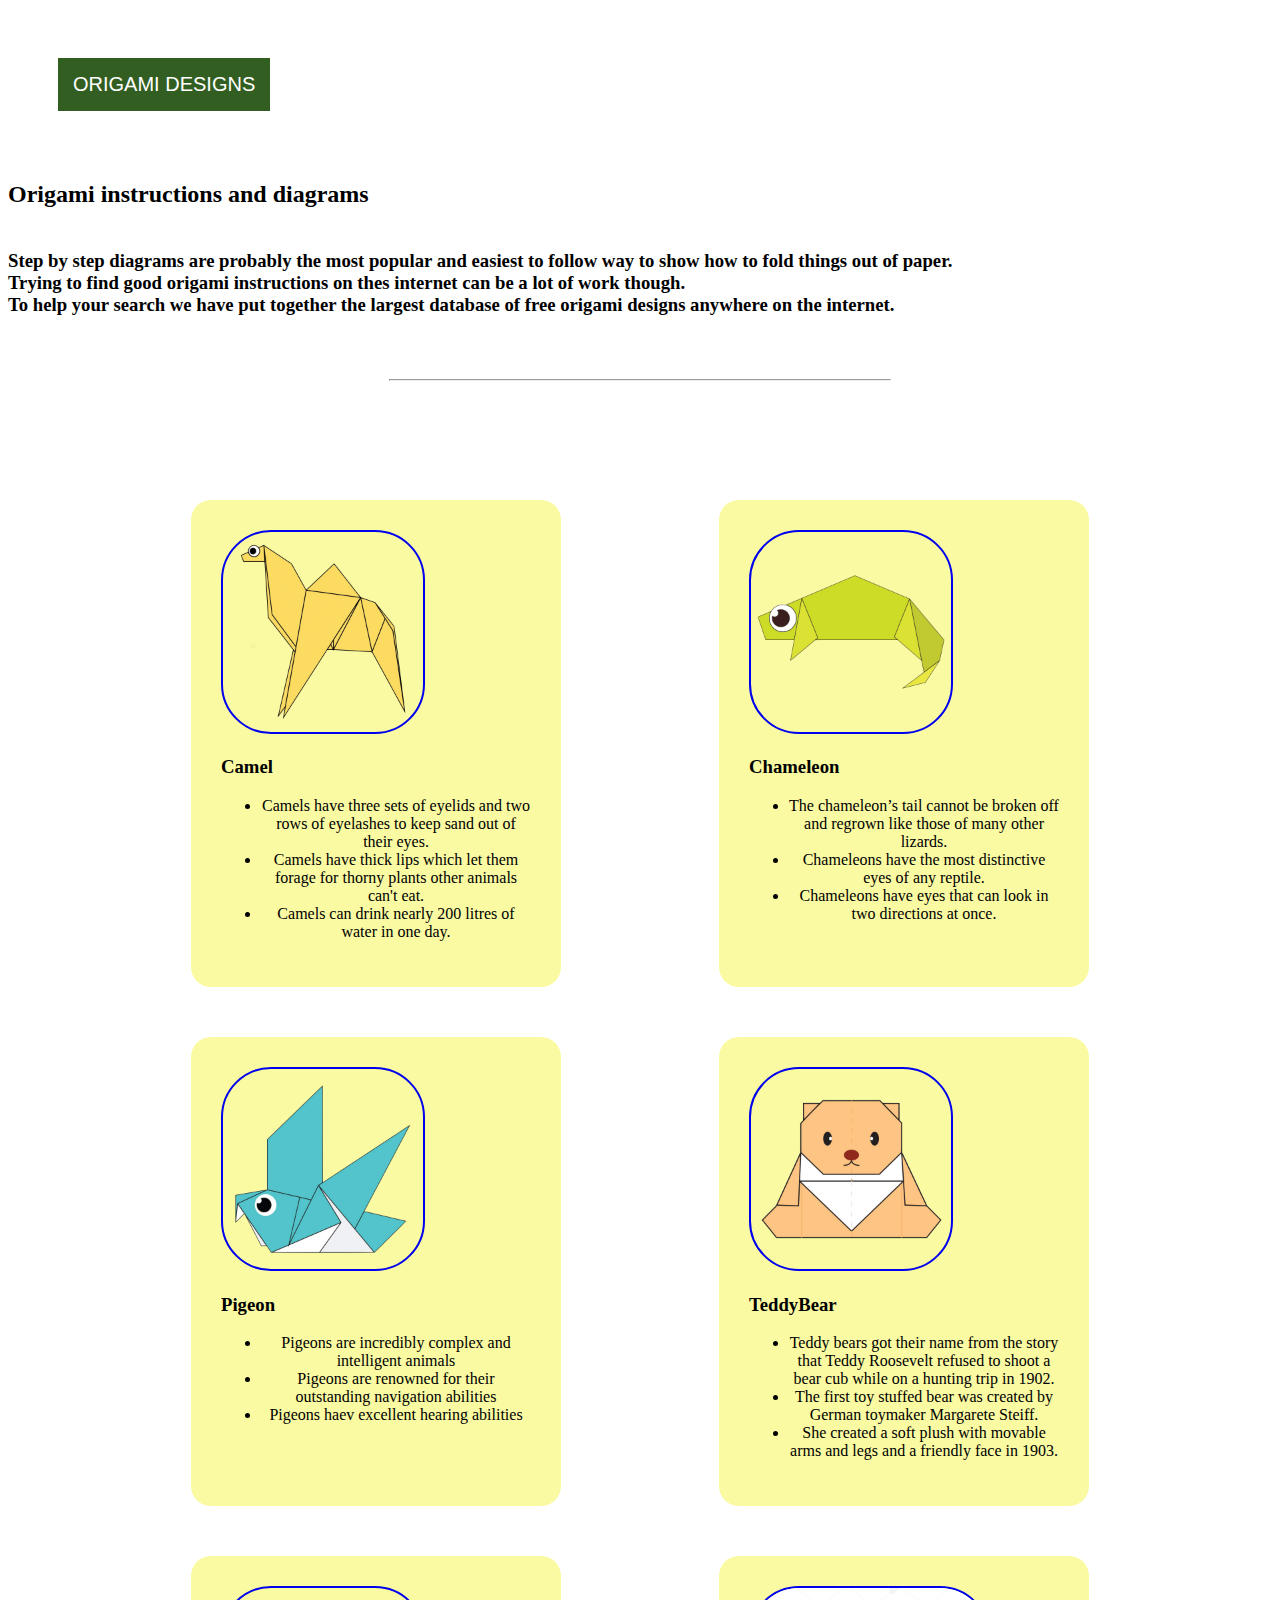
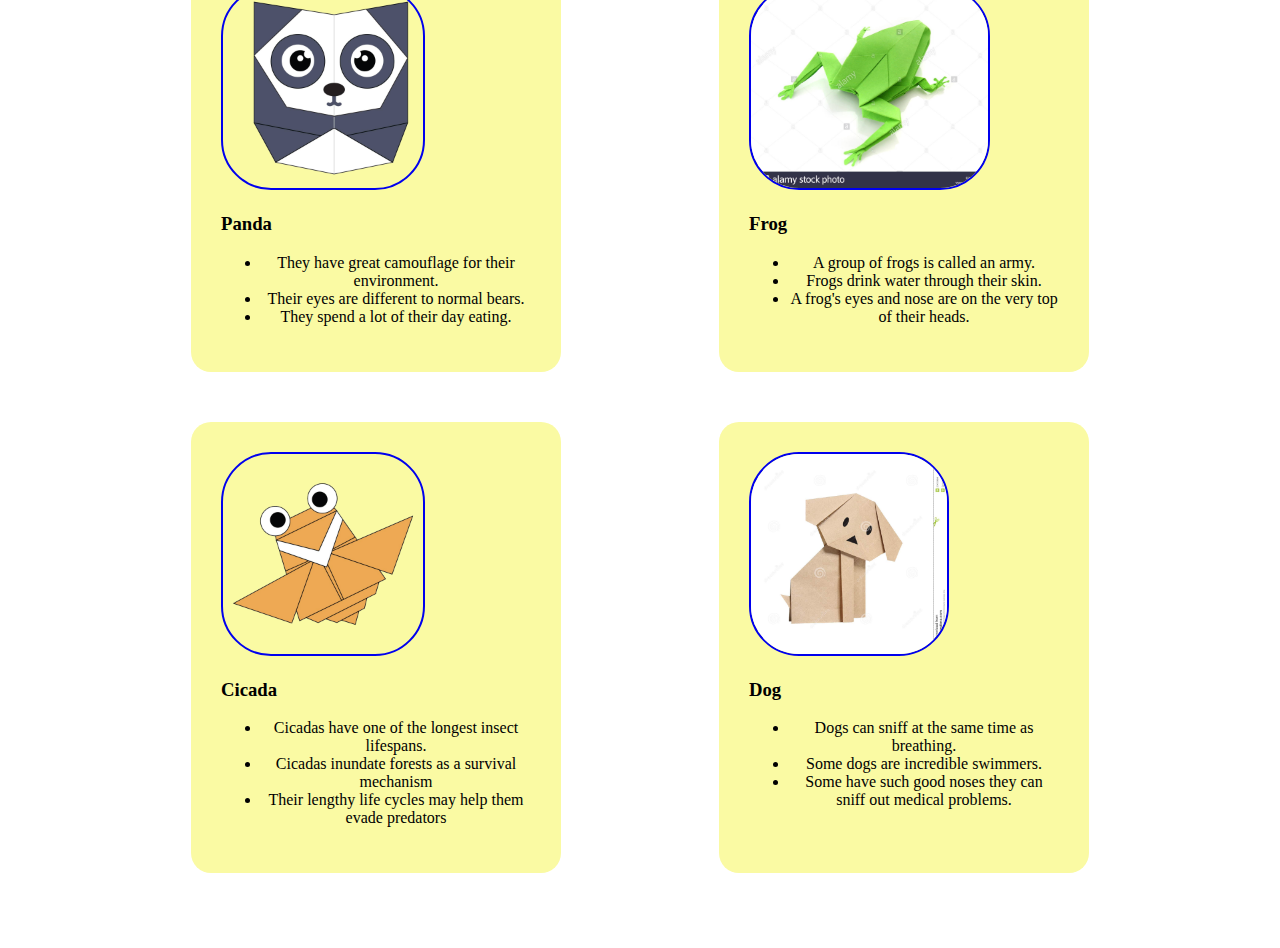
<file: index.html>
<!DOCTYPE html>
<html>

    <head>
        <title> ORIGAMI DESIGNS</title>
        <link rel = "stylesheet"
             type = "text/css"
             href = "style.css" />

    </head>
    <body>
        <div class="header">
            <div class="menu">
            
                <div>ORIGAMI DESIGNS</div>
            </div>
        </div>

                <div class="body">
                <div><a href="aboutUS"aboutUS></a></div>
            
    </div>
        
           
         
         <h2>
             Origami instructions and diagrams
         </h2>
         <h3><br>
            Step by step diagrams are probably the most popular and easiest to follow way to show how to fold things out of paper. 
            <br>
            Trying to find good origami instructions on thes internet can be a lot of work though.
            <br>
             To help your search we have put together the largest database of free origami designs anywhere on the internet.
             
        </h3>
        </div>
        <br><br>
        <hr width=500px>
        <br><br>

        <div class = "grid">
            <div class="origami">

                <a href = "http://origami.me/camel/"><img src="camel.png" height="200" widhth="200"/></a>
                <h3>Camel</h3>
              <center>
                <p>
                <ul>
                    <li> Camels have three sets of eyelids and two rows of eyelashes to keep sand out of their eyes.</li>
                    <li>Camels have thick lips which let them forage for thorny plants other animals can't eat. </li>
                    <li>Camels can drink nearly 200 litres of water in one day. </li>
                </ul>
            </p>
               
            </div>

            <div class="origami">
                <a href = "http://origami.me/chameleon/"><img src="chameleon.png"  height="200" widhth="200"/></a>
                <h3>Chameleon</h3>
                <center>
                    <p>
                    <ul>
                        <li> The chameleon’s tail cannot be broken off and regrown like those of many other lizards.</li>
                        <li>Chameleons have the most distinctive eyes of any reptile. </li>
                        <li>Chameleons have eyes that can look in two directions at once.</li>
                    </ul>
         
                </p>
            </div>

            <div class="origami">
                    <a href = "http://origami.me/pigeon/"><img src="pigeon.png"  height="200" widhth="200"/></a>
                    <h3>Pigeon</h3>
                    <center>
                        <p>
                        <ul>
                            <li>Pigeons are incredibly complex and intelligent animals </li>
                            <li>Pigeons are renowned for their outstanding navigation abilities</li>
                            <li>Pigeons haev excellent hearing abilities</li>
                        </ul>
                    </p>
            </div>

            <div class="origami">
                    <a href = "http://origami.me/teddy-bear/"><img src="teddy.png"  height="200" widhth="200"/></a>
                    <h3>TeddyBear</h3>
                    <center>
                        <p>
                        <ul>
                            <li> Teddy bears got their name from the story that Teddy Roosevelt refused to shoot a bear cub while on a hunting trip in 1902.</li>
                            <li>The first toy stuffed bear was created by German toymaker Margarete Steiff.</li>
                            <li>She created a soft plush with movable arms and legs and a friendly face in 1903.</li>
                        </ul>
                    </p>
            </div>

            <div class="origami">
                    <a href = "http://origami.me/panda/"><img src="panda.png"  height="200" widhth="200"/></a>
                    <h3>Panda</h3>
                    <center>
                        <p>
                        <ul>
                            <li>They have great camouflage for their environment. </li>
                            <li>Their eyes are different to normal bears.</li>
                            <li>They spend a lot of their day eating.</li>
                        </ul>
                    </p>
            </div>

            <div class="origami">
                    <a href = "https://www.youtube.com/watch?v=fcQElN1s4GE"><img src="frog.png"  height="200" widhth="200"/></a>
                    <h3>Frog</h3>
                    <center>
                        <p>
                        <ul>
                            <li>A group of frogs is called an army. </li>
                            <li>Frogs drink water through their skin.</li>
                            <li>A frog's eyes and nose are on the very top of their heads.</li>
                        </ul>
                    </p>
            </div>

            <div class="origami">
                    <a href = "http://origami.me/flying-cicada/"><img src="cicada.png"  height="200" widhth="200"/></a>
                    <h3>Cicada</h3>
                    <center>
                        <p>
                        <ul>
                            <li>Cicadas have one of the longest insect lifespans. </li>
                            <li>Cicadas inundate forests as a survival mechanism</li>
                            <li>Their lengthy life cycles may help them evade predators</li>
                        </ul>
                    </p>
            </div>

            <div class="origami">
                <a href = "https://www.youtube.com/watch?v=KWRZ-Itii9o"><img src="dog.png" height="200" widhth="200"/></a>
                <h3>Dog</h3>
                <center>
                    <p>
                        <ul>
                            <li> Dogs can sniff at the same time as breathing.</li>
                            <li> Some dogs are incredible swimmers.</li>
                            <li>Some have such good noses they can sniff out medical problems.</li>
                        </ul>
                </p>
        </div>
       
        </div>





    </body>
   

</html>
</file>
<file: style.css>
.header{
    background-color:rgb(rgb(34, 94, 134), rgb(59, 82, 59), rgb(88, 88, 119));
    display: flex;
    justify-content: space-between;
    padding: 50px;
   
}

.grid{
    display: flex;
    flex-wrap: wrap;
    justify-content: space-evenly;
    margin: 50px;
 
}

.grid img{
    border:2px solid  ;
    border-radius: 50px;
}

.origami{
    border-radius: 20px;
    background-color:#fafaa3;

    width:310px;
    font-family: cursive;
    padding: 30px;
    margin: 25px;
}

.menu{
    display: flex;
   justify-content: space-between;
   background-color: #325e21;
   padding:15px;
   font-size: 20px;
   font-family: Arial, Helvetica, sans-serif;
   font-weight: 400;
   color:#ffffff;
}
.body{
    background-color: #e2a6b9;
    margin: 0px;
}
</file>
